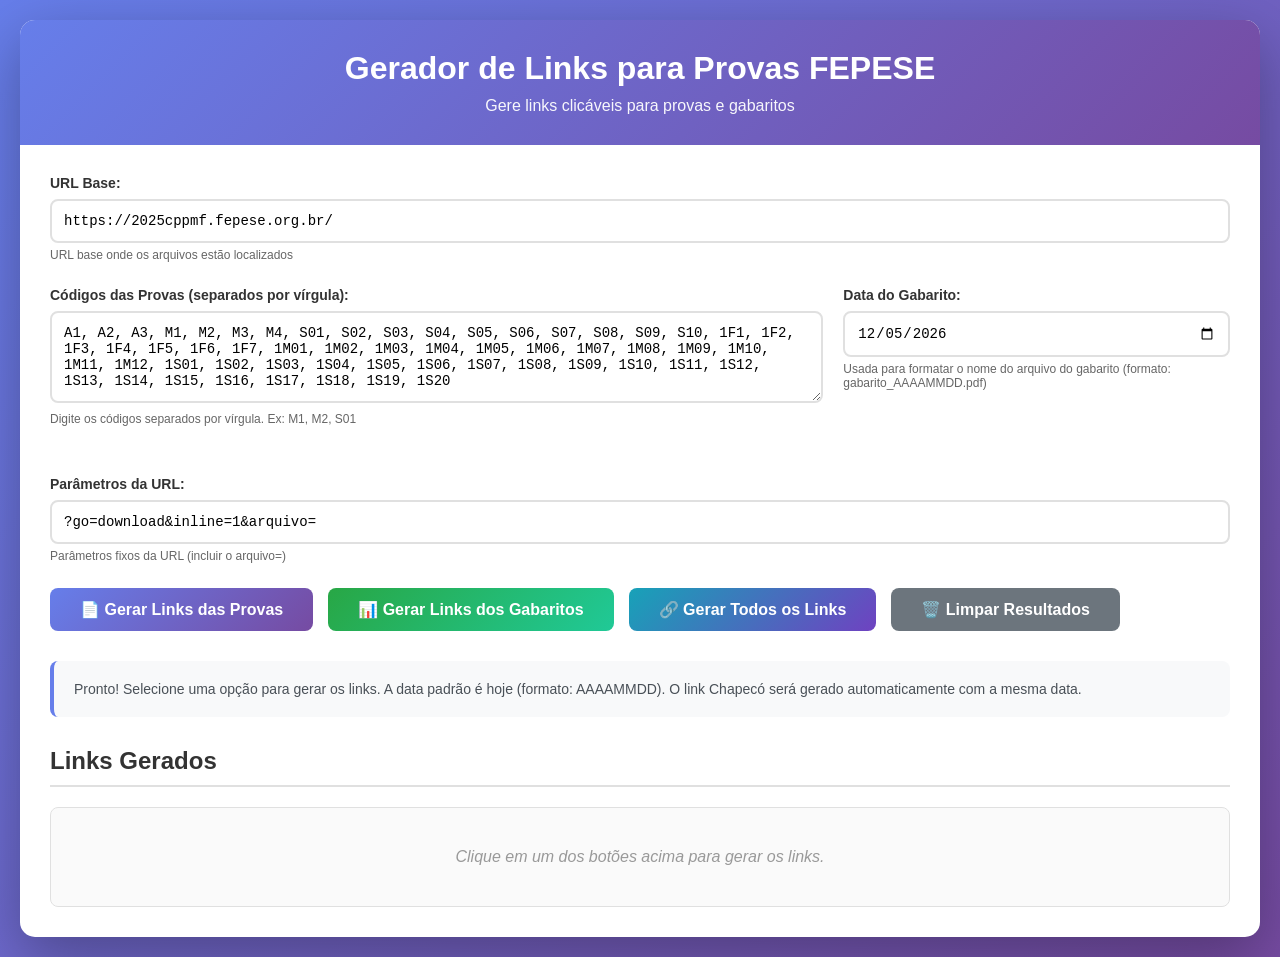
<file: antigo/index.html>
<!DOCTYPE html>
<html lang="pt-BR">
<head>
    <meta charset="UTF-8">
    <meta name="viewport" content="width=device-width, initial-scale=1.0">
    <title>Gerador de Links - Prova FEPESE</title>
    <link rel="stylesheet" href="style.css">
</head>
<body>
    <div class="container">
        <header>
            <h1>Gerador de Links para Provas FEPESE</h1>
            <p>Gere links clicáveis para provas e gabaritos</p>
        </header>

        <main>
            <div class="form-group">
                <label for="baseUrl">URL Base:</label>
                <input type="text" id="baseUrl" value="https://2025cppmf.fepese.org.br/">
                <small>URL base onde os arquivos estão localizados</small>
            </div>

            <div class="form-row">
                <div class="form-group" style="flex: 2;">
                    <label for="codigos">Códigos das Provas (separados por vírgula):</label>
                    <textarea id="codigos" rows="4" placeholder="Ex: M1, M2, S01, S02">A1, A2, A3, M1, M2, M3, M4, S01, S02, S03, S04, S05, S06, S07, S08, S09, S10, 1F1, 1F2, 1F3, 1F4, 1F5, 1F6, 1F7, 1M01, 1M02, 1M03, 1M04, 1M05, 1M06, 1M07, 1M08, 1M09, 1M10, 1M11, 1M12, 1S01, 1S02, 1S03, 1S04, 1S05, 1S06, 1S07, 1S08, 1S09, 1S10, 1S11, 1S12, 1S13, 1S14, 1S15, 1S16, 1S17, 1S18, 1S19, 1S20</textarea>
                    <small>Digite os códigos separados por vírgula. Ex: M1, M2, S01</small>
                </div>
                
                <div class="form-group" style="flex: 1;">
                    <label for="data">Data do Gabarito:</label>
                    <input type="date" id="data" value="">
                    <small>Usada para formatar o nome do arquivo do gabarito (formato: gabarito_AAAAMMDD.pdf)</small>
                </div>
            </div>

            <div class="form-group">
                <label for="parametros">Parâmetros da URL:</label>
                <input type="text" id="parametros" value="?go=download&amp;inline=1&amp;arquivo=">
                <small>Parâmetros fixos da URL (incluir o arquivo=)</small>
            </div>

            <div class="button-group">
                <button id="btnGerarProvas" class="btn btn-primary">📄 Gerar Links das Provas</button>
                <button id="btnGerarGabaritos" class="btn btn-success">📊 Gerar Links dos Gabaritos</button>
                <button id="btnGerarTudo" class="btn btn-info">🔗 Gerar Todos os Links</button>
                <button id="btnLimpar" class="btn btn-secondary">🗑️ Limpar Resultados</button>
            </div>

            <div class="status" id="status"></div>

            <div class="results-section">
                <h2>Links Gerados</h2>
                <div id="results" class="results-container">
                    <p class="empty-message">Clique em um dos botões acima para gerar os links.</p>
                </div>
            </div>

            <div class="summary" id="summary" style="display: none;">
                <h3>Resumo</h3>
                <div id="summaryContent"></div>
            </div>
        </main>
    </div>

    <script src="script.js"></script>
</body>
</html>
</file>
<file: antigo/style.css>
* {
    margin: 0;
    padding: 0;
    box-sizing: border-box;
}

body {
    font-family: 'Segoe UI', Tahoma, Geneva, Verdana, sans-serif;
    background: linear-gradient(135deg, #667eea 0%, #764ba2 100%);
    min-height: 100vh;
    padding: 20px;
}

.container {
    max-width: 1400px;
    margin: 0 auto;
    background: white;
    border-radius: 15px;
    box-shadow: 0 20px 60px rgba(0,0,0,0.3);
    overflow: hidden;
}

header {
    background: linear-gradient(135deg, #667eea 0%, #764ba2 100%);
    color: white;
    padding: 30px;
    text-align: center;
}

header h1 {
    font-size: 2em;
    margin-bottom: 10px;
}

header p {
    font-size: 1em;
    opacity: 0.95;
}

main {
    padding: 30px;
}

.form-group {
    margin-bottom: 25px;
}

.form-row {
    display: flex;
    gap: 20px;
    margin-bottom: 25px;
}

.form-group label {
    display: block;
    font-weight: 600;
    margin-bottom: 8px;
    color: #333;
    font-size: 14px;
}

.form-group input[type="text"],
.form-group input[type="date"],
.form-group textarea {
    width: 100%;
    padding: 12px;
    border: 2px solid #e0e0e0;
    border-radius: 8px;
    font-size: 14px;
    font-family: 'Courier New', monospace;
    transition: all 0.3s ease;
}

.form-group input[type="text"]:focus,
.form-group input[type="date"]:focus,
.form-group textarea:focus {
    outline: none;
    border-color: #667eea;
    box-shadow: 0 0 0 3px rgba(102, 126, 234, 0.1);
}

.form-group textarea {
    resize: vertical;
    font-family: 'Courier New', monospace;
}

.form-group small {
    display: block;
    margin-top: 5px;
    color: #666;
    font-size: 12px;
}

.button-group {
    display: flex;
    gap: 15px;
    margin-bottom: 30px;
    flex-wrap: wrap;
}

.btn {
    padding: 12px 30px;
    border: none;
    border-radius: 8px;
    font-size: 16px;
    font-weight: 600;
    cursor: pointer;
    transition: all 0.3s ease;
}

.btn-primary {
    background: linear-gradient(135deg, #667eea 0%, #764ba2 100%);
    color: white;
}

.btn-primary:hover {
    transform: translateY(-2px);
    box-shadow: 0 5px 15px rgba(102, 126, 234, 0.4);
}

.btn-success {
    background: linear-gradient(135deg, #28a745 0%, #20c997 100%);
    color: white;
}

.btn-success:hover {
    transform: translateY(-2px);
    box-shadow: 0 5px 15px rgba(40, 167, 69, 0.4);
}

.btn-info {
    background: linear-gradient(135deg, #17a2b8 0%, #6f42c1 100%);
    color: white;
}

.btn-info:hover {
    transform: translateY(-2px);
    box-shadow: 0 5px 15px rgba(23, 162, 184, 0.4);
}

.btn-secondary {
    background: #6c757d;
    color: white;
}

.btn-secondary:hover {
    background: #5a6268;
    transform: translateY(-2px);
}

.btn:active {
    transform: translateY(0);
}

.status {
    margin-bottom: 20px;
    padding: 10px;
    border-radius: 8px;
    background: #f8f9fa;
    border-left: 4px solid #667eea;
    font-size: 14px;
    color: #495057;
}

.results-section {
    margin-top: 30px;
}

.results-section h2 {
    margin-bottom: 20px;
    color: #333;
    font-size: 1.5em;
    border-bottom: 2px solid #e0e0e0;
    padding-bottom: 10px;
}

.results-container {
    max-height: 600px;
    overflow-y: auto;
    border: 1px solid #e0e0e0;
    border-radius: 8px;
    background: #fafafa;
}

.empty-message {
    text-align: center;
    padding: 40px;
    color: #999;
    font-style: italic;
}

.result-item {
    padding: 12px 20px;
    border-bottom: 1px solid #e0e0e0;
    display: flex;
    justify-content: space-between;
    align-items: center;
    transition: all 0.3s ease;
}

.result-item:hover {
    background: #f0f0f0;
    transform: translateX(5px);
}

.result-item:last-child {
    border-bottom: none;
}

.result-info {
    flex: 1;
}

.result-codigo {
    font-weight: 600;
    font-family: 'Courier New', monospace;
    color: #333;
    margin-bottom: 5px;
}

.result-url {
    font-size: 11px;
    color: #666;
    font-family: 'Courier New', monospace;
    word-break: break-all;
}

.result-status {
    margin-left: 15px;
}

.btn-link {
    display: inline-block;
    padding: 8px 16px;
    background: linear-gradient(135deg, #667eea 0%, #764ba2 100%);
    color: white;
    text-decoration: none;
    border-radius: 5px;
    font-size: 14px;
    transition: all 0.3s ease;
    font-weight: 600;
}

.btn-link:hover {
    transform: translateY(-2px);
    box-shadow: 0 5px 15px rgba(102, 126, 234, 0.4);
}

.badge {
    display: inline-block;
    padding: 4px 12px;
    border-radius: 20px;
    font-size: 12px;
    font-weight: 600;
    margin-left: 10px;
}

.badge-prova {
    background: #e3f2fd;
    color: #1976d2;
}

.badge-gabarito {
    background: #e8f5e9;
    color: #388e3c;
}

.summary {
    margin-top: 30px;
    padding: 20px;
    background: linear-gradient(135deg, #f8f9fa 0%, #e9ecef 100%);
    border-radius: 10px;
    border-left: 4px solid #667eea;
}

.summary h3 {
    margin-bottom: 15px;
    color: #333;
}

.summary-stats {
    display: flex;
    gap: 20px;
    flex-wrap: wrap;
}

.stat-card {
    flex: 1;
    min-width: 150px;
    padding: 15px;
    background: white;
    border-radius: 8px;
    text-align: center;
    box-shadow: 0 2px 5px rgba(0,0,0,0.1);
}

.stat-number {
    font-size: 2em;
    font-weight: bold;
    color: #667eea;
}

.stat-label {
    font-size: 12px;
    color: #666;
    margin-top: 5px;
}

.info-box {
    margin-top: 15px;
    padding: 10px;
    background: #d1ecf1;
    border-radius: 5px;
    border-left: 4px solid #17a2b8;
}

.info-box ul {
    margin-top: 10px;
    margin-left: 20px;
}

@media (max-width: 768px) {
    main {
        padding: 20px;
    }

    .form-row {
        flex-direction: column;
        gap: 0;
    }

    .button-group {
        flex-direction: column;
    }

    .result-item {
        flex-direction: column;
        align-items: flex-start;
        gap: 10px;
    }

    .result-status {
        margin-left: 0;
        width: 100%;
    }

    .btn-link {
        width: 100%;
        text-align: center;
    }

    .summary-stats {
        flex-direction: column;
    }
}
</file>
